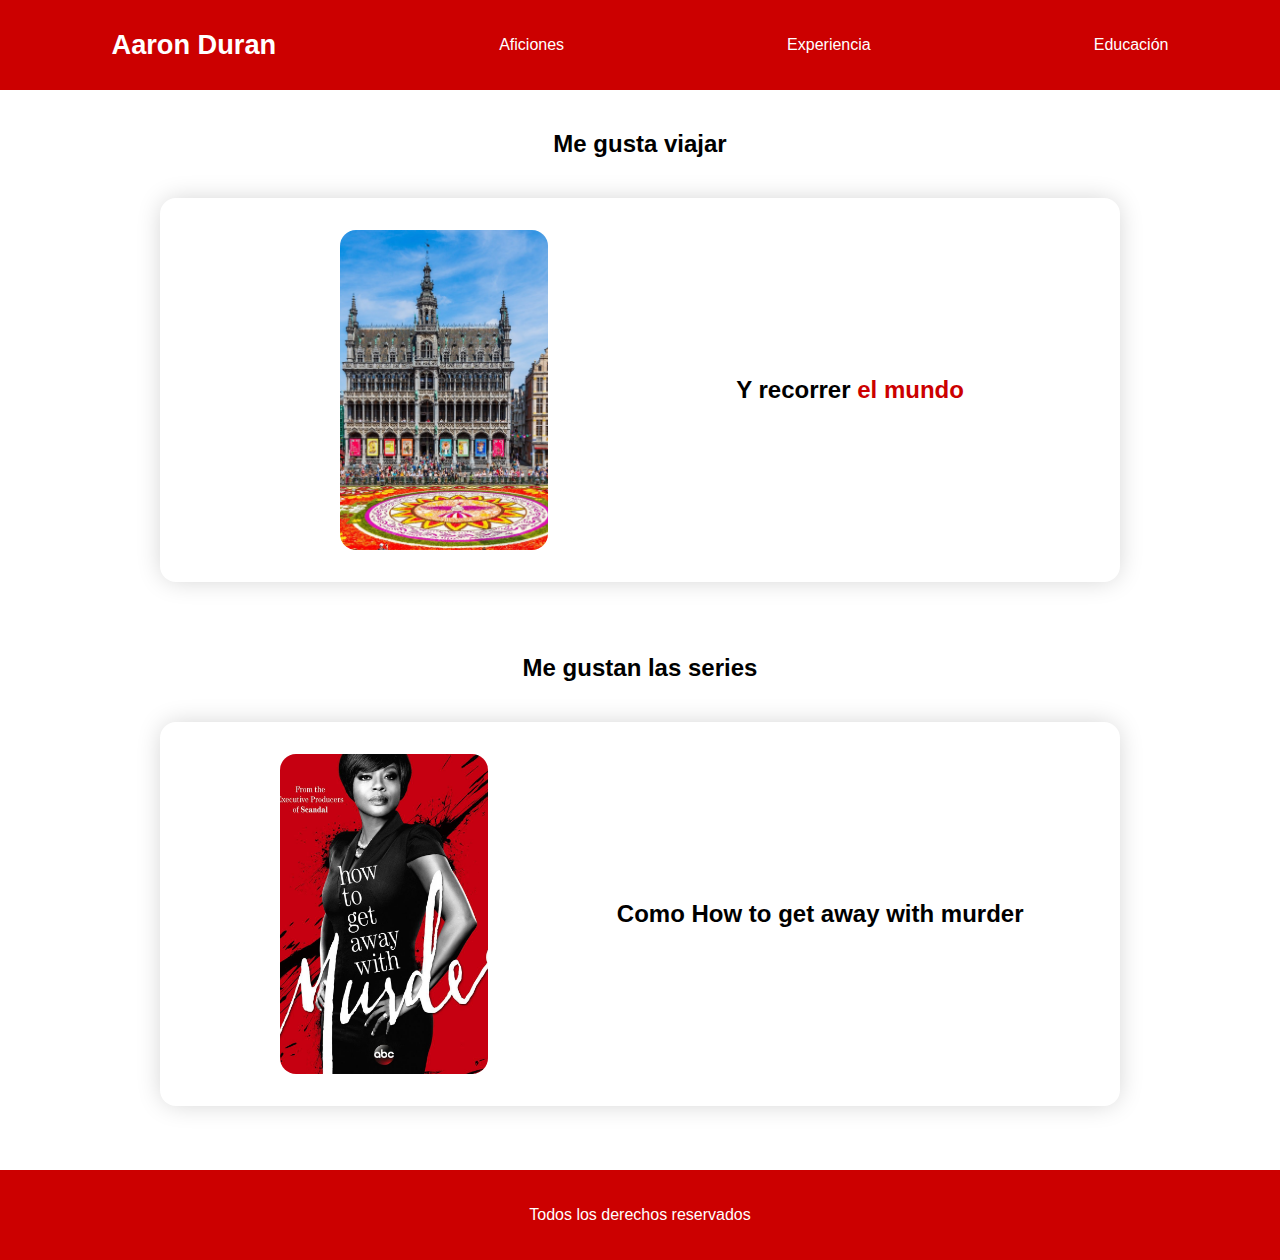
<file: aficiones.html>
<!DOCTYPE html>
<html lang="es">
<head>
    <meta charset="UTF-8">
    <meta http-equiv="X-UA-Compatible" content="IE=edge">
    <meta name="viewport" content="width=device-width, initial-scale=1.0">
    <link rel="stylesheet" href="style.css">
    <link rel="stylesheet" href="layout.css">
    <title>Aaron Duran | Aficiones</title>
</head>
<body>
    <nav>
        <a href="index.html" class="title">Aaron Duran</a>
        <a href="aficiones.html">Aficiones</a>
        <a href="experiencia.html">Experiencia</a>
        <a href="educacion.html">Educación</a>
    </nav>
    <section>
        <h2>Me gusta viajar</h2>
        <section>
            <img src="/assets/belgica.jpeg" alt="">
            <h2>Y recorrer <strong>el mundo</strong></h2>
        </section>
    </section>
    <section>
        <h2>Me gustan las series</h2>
        <section>
            <img src="/assets/htgawm.jpeg" alt="">
            <h2>Como How to get away with murder</h2>
        </section>
    </section>
    <footer>
        Todos los derechos reservados
    </footer>
</body>
</html>
</file>
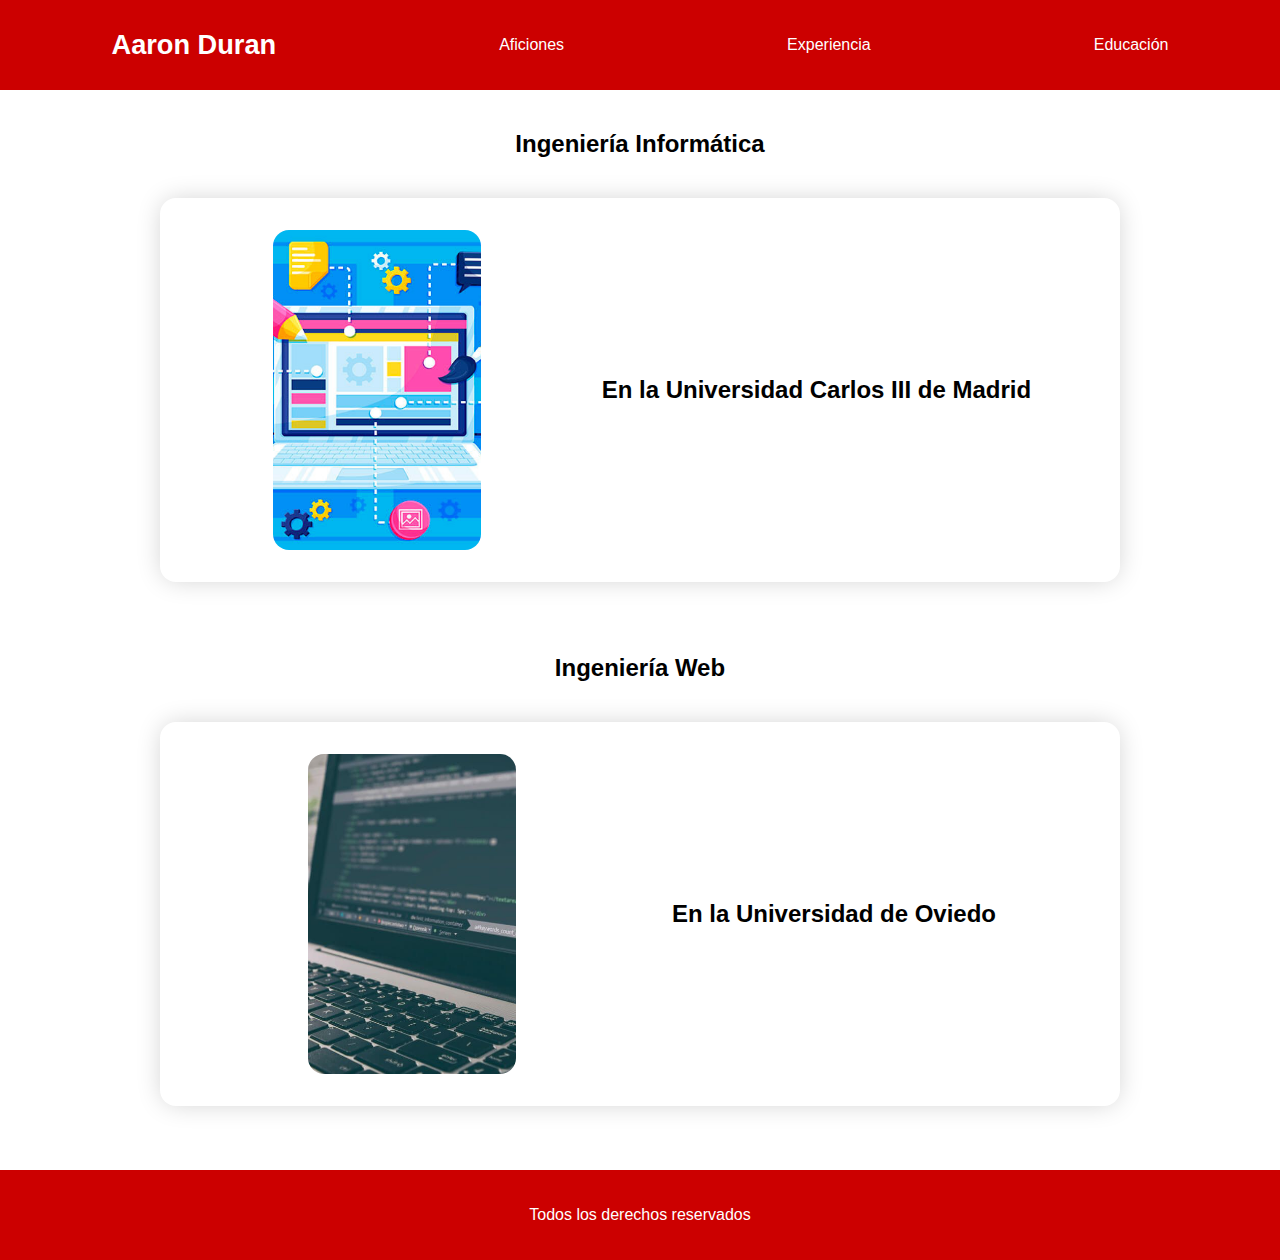
<file: educacion.html>
<!DOCTYPE html>
<html lang="es">
<head>
    <meta charset="UTF-8">
    <meta http-equiv="X-UA-Compatible" content="IE=edge">
    <meta name="viewport" content="width=device-width, initial-scale=1.0">
    <link rel="stylesheet" href="style.css">
    <link rel="stylesheet" href="layout.css">
    <title>Aaron Duran | Educación</title>
</head>
<body>
    <nav>
        <a href="index.html" class="title">Aaron Duran</a>
        <a href="aficiones.html">Aficiones</a>
        <a href="experiencia.html">Experiencia</a>
        <a href="educacion.html">Educación</a>
    </nav>
    <section>
        <h2>Ingeniería Informática</h2>
        <section>
            <img src="/assets/tecnologia.jpg" alt="">
            <h2>En la Universidad Carlos III de Madrid</h2>
        </section>
    </section>
    <section>
        <h2>Ingeniería Web</h2>
        <section>
            <img src="/assets/web-development-t.jpg" alt="">
            <h2>En la Universidad de Oviedo</h2>
        </section>
    </section>
    <footer>
        Todos los derechos reservados
    </footer>
</body>
</html>
</file>
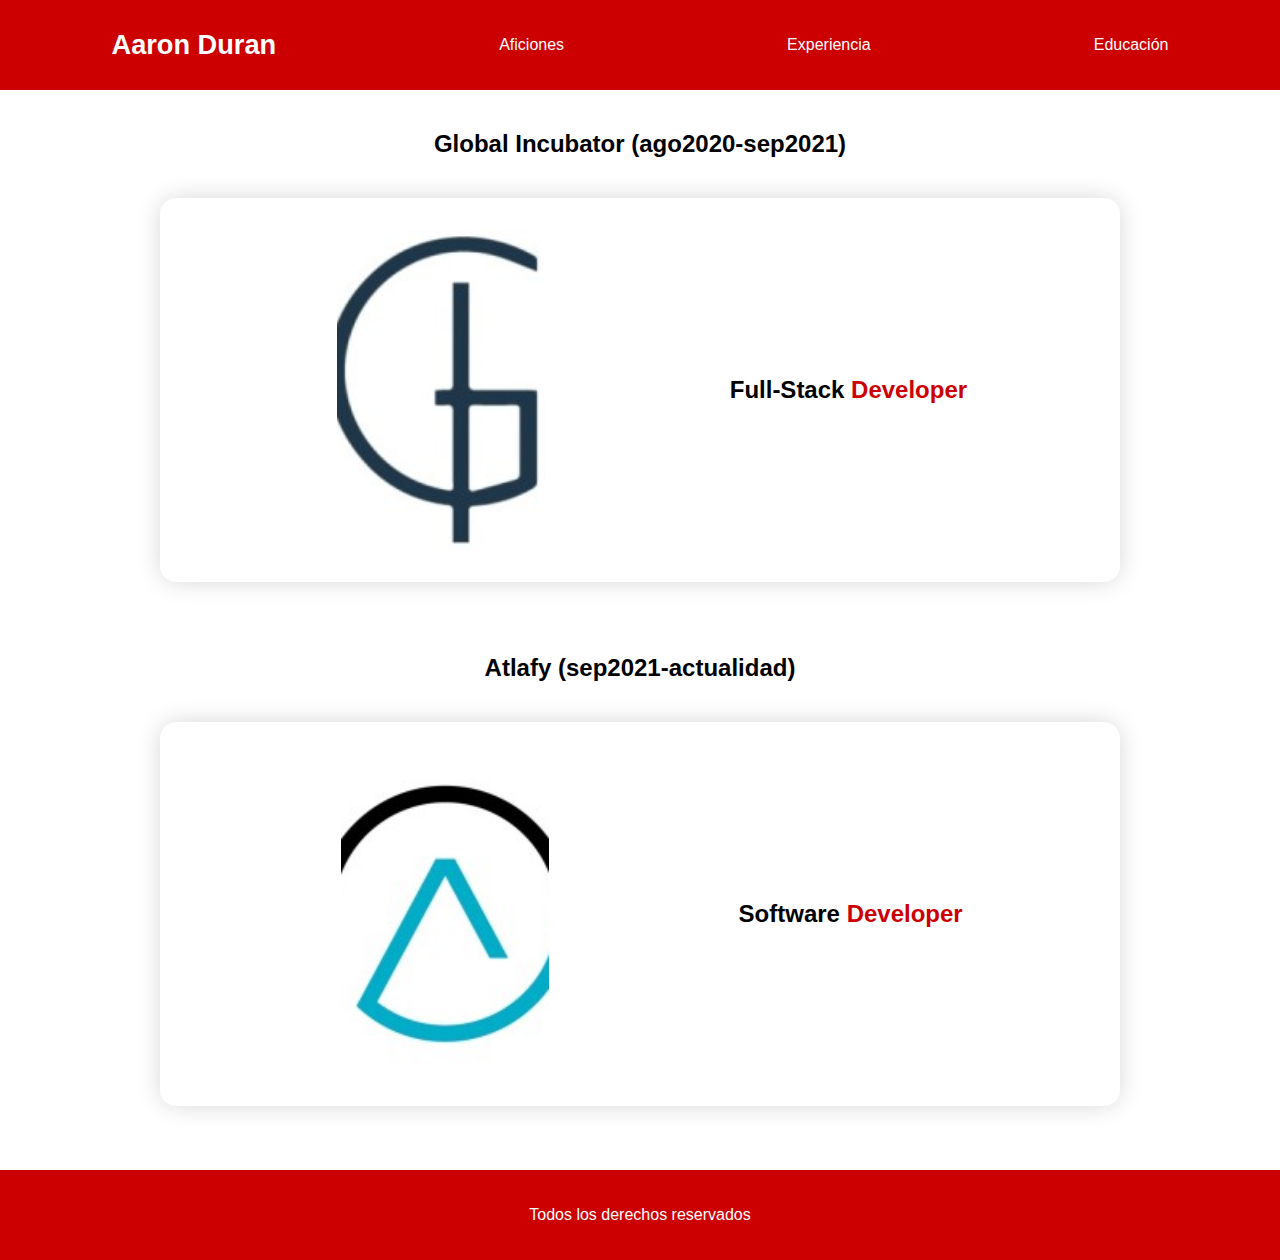
<file: experiencia.html>
<!DOCTYPE html>
<html lang="es">
<head>
    <meta charset="UTF-8">
    <meta http-equiv="X-UA-Compatible" content="IE=edge">
    <meta name="viewport" content="width=device-width, initial-scale=1.0">
    <link rel="stylesheet" href="style.css">
    <link rel="stylesheet" href="layout.css">
    <title>Aaron Duran | Experiencia</title>
</head>
<body>
    <nav>
        <a href="index.html" class="title">Aaron Duran</a>
        <a href="aficiones.html">Aficiones</a>
        <a href="experiencia.html">Experiencia</a>
        <a href="educacion.html">Educación</a>
    </nav>
    <section>
        <h2>Global Incubator (ago2020-sep2021)</h2>
        <section>
            <img src="/assets/global.jpeg" alt="global">
            <h2>Full-Stack <strong>Developer</strong></h2>
        </section>
    </section>
    <section>
        <h2>Atlafy (sep2021-actualidad)</h2>
        <section>
            <img src="/assets/atlafy.jpeg" alt="atlafy">
            <h2>Software <strong>Developer</strong></h2>
        </section>
    </section>
    <footer>
        Todos los derechos reservados
    </footer>
</body>
</html>
</file>
<file: style.css>
section {
  height: 100%;
  width: 100%;
  display: flex;
  align-items: center;
  justify-content: center;
  flex-direction: column;
  margin-top: 2rem;
  margin-bottom: 2rem;
}

section > section {
  width: 85%;
  max-width: 60rem;
  border-radius: 1rem;
  box-shadow: 0px 0px 27px -3px rgba(0, 0, 0, 0.2);
  display: flex;
  align-items: center;
  justify-content: space-evenly;
  flex-wrap: wrap;
  flex-direction: row;
}

h2 {
  margin: 0.5rem;
}

video {
  width: 13rem;
  height: 20rem;
  margin: 2rem;
  border-radius: 1rem;
  object-fit: cover;
}

img {
  width: 13rem;
  height: 20rem;
  object-fit: cover;
  background-position: -5rem;
  border-radius: 1rem;
  margin: 2rem;
}
</file>
<file: layout.css>
/*Basic styling*/
* {
    padding: 0;
    margin: 0;
    box-sizing: border-box;
    font-family: sans-serif;
  }
  
  a {
    color: inherit;
    text-decoration: none;
  }
  a:hover {
    font-weight: bold;
  }
  
  strong {
    color: #cc0000;
  }
  
  nav {
    height: 10vh;
    width: 100vw;
    background-color: #cc0000;
    display: flex;
    align-items: center;
    justify-content: space-around;
    color: white;
  }
  
  .title {
    font-size: 1.7rem;
    color: white;
    font-weight: bold;
    cursor: pointer;
  }
  
  footer {
    height: 10vh;
    width: 100%;
    background-color: #cc0000;
    display: flex;
    align-items: center;
    justify-content: center;
    color: white;
    position: relative;
    bottom: 0;
  }
</file>
